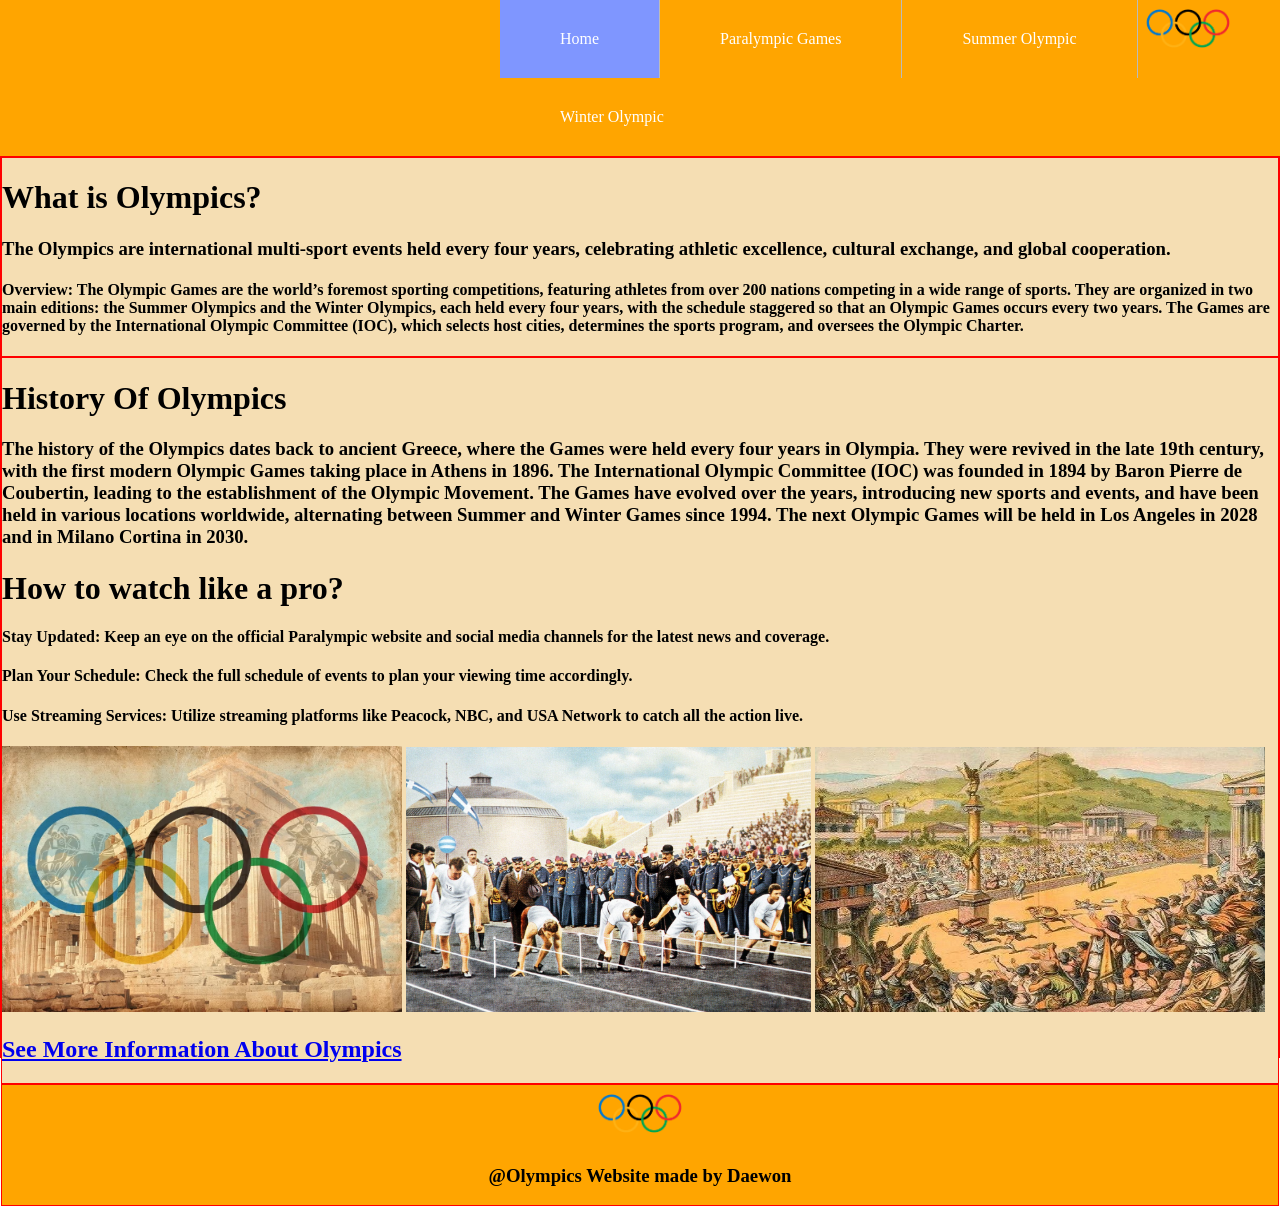
<file: index.html>
<!DOCTYPE html>
<html lang="en">
<head>
    <meta charset="UTF-8">
    <meta name="viewport" content="width=device-width, initial-scale=1.0">
     <link rel="stylesheet" href="style.css">
    <title>Olympics</title>
</head>
<style>
    div {
    border: 1px solid red;}
    body {
  margin: 0;
  padding: 0;
}

   div {
    border: 1px solid red;}
    body {
  margin: 0;
  padding: 0;
}
.container{
        display:grid;
        grid-template-columns: 1fr;
        grid-template-rows: 1fr 5fr 0.5fr;
        height: 100vh;
        grid-template-areas: 
        "logo"
        "body"
        "footer"
        ;
    }
    
        .logo {
            grid-area: logo;
            background-color: wheat
        }
           
        
        .body {
            grid-area: body;
            background-color: wheat;

        }
        .footer {
            grid-area: footer;
            background-color: orange;
            text-align: center;
        }
</style>
<body>
    <ul>
        <img src="olympiclogo.jpg" width="100">
         <li><a class="active"href="index.html">Home</a></li>
        <li><a href="paralympic.html">Paralympic Games</a></li>
        <li><a href="summer.html">Summer Olympic</a></li>
        <li><a href="winter.html">Winter Olympic</a></li>
    </ul>
    <div class="container">
    <div class="logo">
        <b><h1> What is Olympics?</h1></b>
        <h3>The Olympics are international multi-sport events held every four years, celebrating athletic excellence, cultural exchange, and global cooperation.</h3>
        <h4>Overview: The Olympic Games are the world’s foremost sporting competitions, featuring athletes from over 200 nations competing in a wide range of sports. They are organized in two main editions: the Summer Olympics and the Winter Olympics, each held every four years, with the schedule staggered so that an Olympic Games occurs every two years. The Games are governed by the International Olympic Committee (IOC), which selects host cities, determines the sports program, and oversees the Olympic Charter. </h4>
        
    </div>
    <div class="body">
        <h1>History Of Olympics</h1>
       <h3> The history of the Olympics dates back to ancient Greece, where the Games were held every four years in Olympia. They were revived in the late 19th century, with the first modern Olympic Games taking place in Athens in 1896. The International Olympic Committee (IOC) was founded in 1894 by Baron Pierre de Coubertin, leading to the establishment of the Olympic Movement. The Games have evolved over the years, introducing new sports and events, and have been held in various locations worldwide, alternating between Summer and Winter Games since 1994. The next Olympic Games will be held in Los Angeles in 2028 and in Milano Cortina in 2030. </h3>
       <h1> How to watch like a pro?</h1>
        <h4>Stay Updated: Keep an eye on the official Paralympic website and social media channels for the latest news and coverage.</h4>
        <h4>Plan Your Schedule: Check the full schedule of events to plan your viewing time accordingly.</h4>
        <h4>Use Streaming Services: Utilize streaming platforms like Peacock, NBC, and USA Network to catch all the action live.</h4>
         <img src="classicolympic.jpg" width="400">
       <img src="classicrunning.jpg" width="405">
       <img src="olympicgames.jpg" width="450">
       <h2><a href="https://en.wikipedia.org/wiki/Olympic_Games"
       target="_blank">See More Information About Olympics</a></h2>
    </div>
    <div class="footer">
        <img src="olympiclogo.jpg" width="100">
        <h3>@Olympics Website made by Daewon </h3>
    </div>
</body>
    
</body>
</html>
</file>
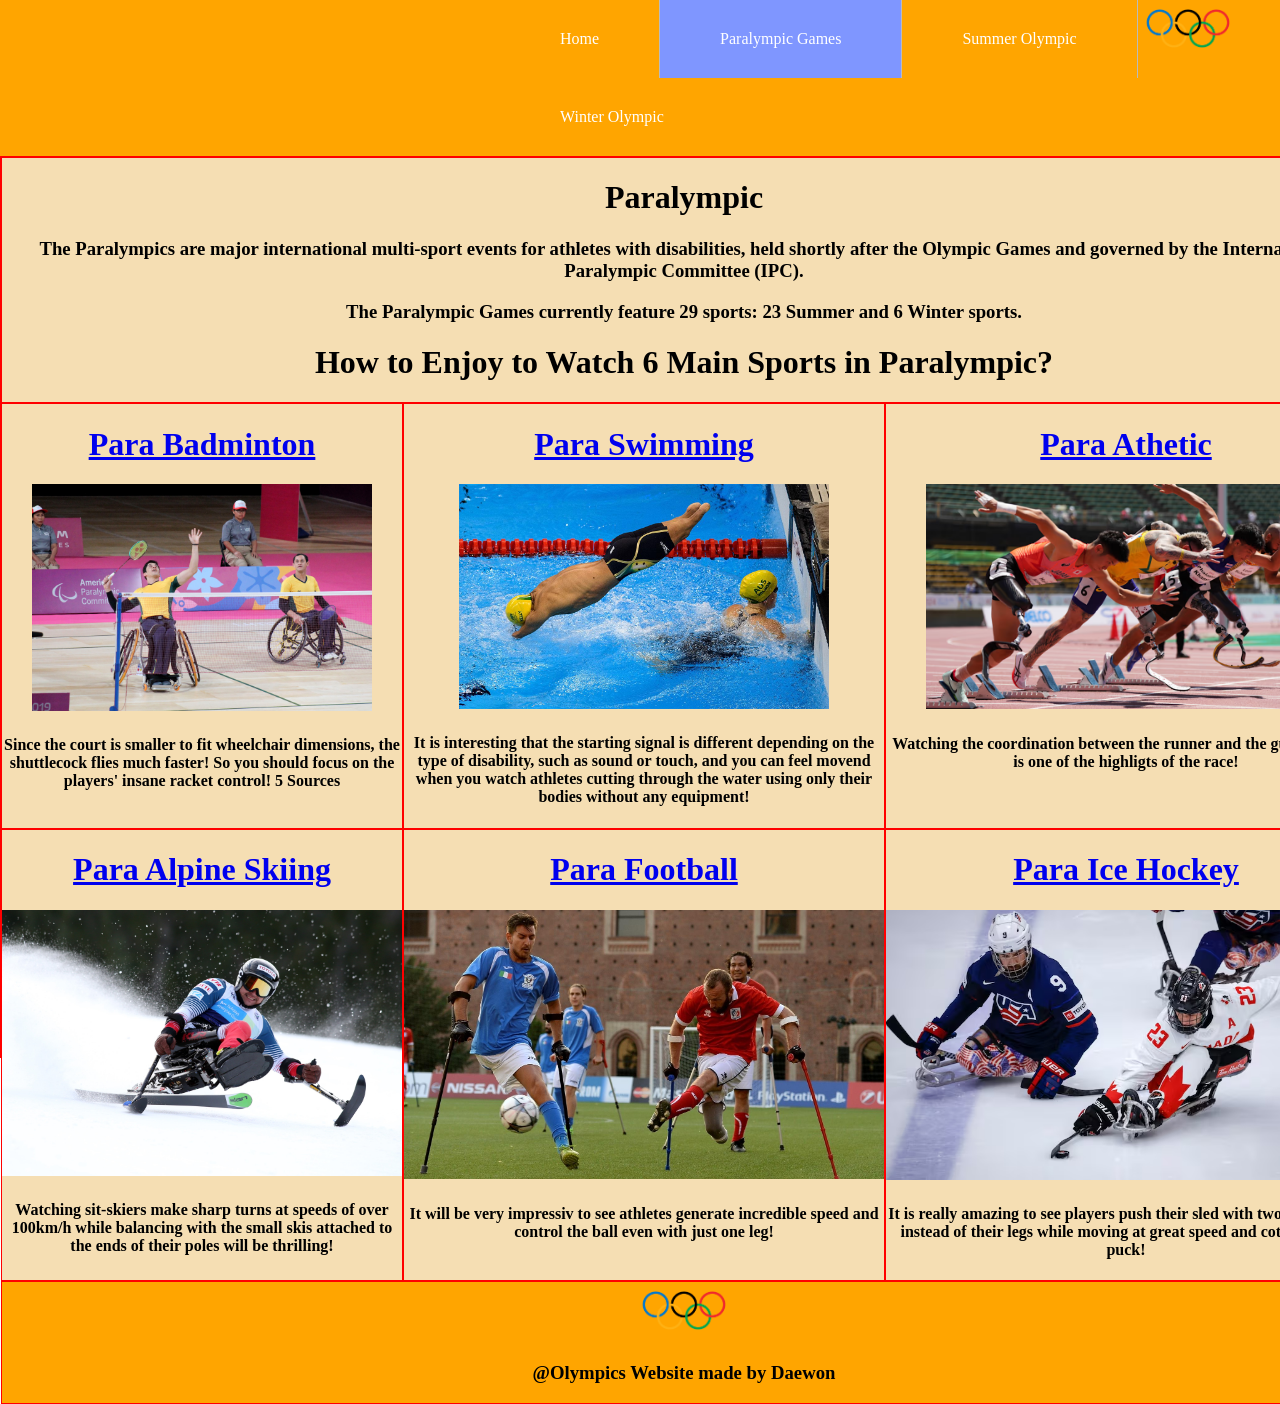
<file: paralympic.html>
<!DOCTYPE html>
<html lang="en">
<head>
    <meta charset="UTF-8">
    <meta name="viewport" content="width=device-width, initial-scale=1.0">
     <link rel="stylesheet" href="style.css">
    <title>Paralympics</title>
    <style>
        div {
    border: 1px solid red;}
    body {
  margin: 0;
  padding: 0;
}
.container{
        display:grid;
        grid-template-columns: repeat(3,1fr);
        grid-template-rows:1.5fr 4fr 4fr 0.5fr;
        height: 100vh;
        grid-template-areas: 
        "logo logo logo"
        "box1 box2 box3"
        "box4 box5 box6"
        "footer footer footer"
        ;
    }
    
        .logo {
            grid-area: logo;
            background-color: wheat;
            text-align: center;
        }
           
        
        .box1 {
            grid-area: box1;
            background-color: wheat;
            text-align: center;

        }
        .box2 { 
            grid-area: box2;
            background-color: wheat;
            text-align: center;
        }
        .box3 {
            grid-area: box3;
            background-color: wheat;
             text-align: center;

        }
        .box4 {
            grid-area: box4;
            background-color: wheat;
             text-align: center;

        }
        .box5 {
            grid-area: box5;
            background-color: wheat;
             text-align: center;

        }
        .box6 {
            grid-area: box6;
            background-color: wheat;
             text-align: center;

        }
        .footer {
            grid-area: footer;
            background-color: orange;
            text-align: center;
}
    
    </style>
<body>
    <ul>
        <img src="olympiclogo.jpg" width="100">
         <li><a href="index.html">Home</a></li>
        <li><a class="active"href="paralympic.html">Paralympic Games</a></li>
        <li><a href="summer.html">Summer Olympic</a></li>
        <li><a href="winter.html">Winter Olympic</a></li>
    </ul>
    <div class="container">
    <div class="logo"> <h1>Paralympic</h1>
        <h3>The Paralympics are major international multi-sport events for athletes with disabilities, held shortly after the Olympic Games and governed by the International Paralympic Committee (IPC).</h3>
        <h3> The Paralympic Games currently feature 29 sports: 23 Summer and 6 Winter sports.</h3>
        <h1> How to Enjoy to Watch 6 Main Sports in Paralympic?</h1>
    </div>
    <div class="box1">
     <h1><a href="https://www.paralympic.org/badminton"
       target="_blank">Para Badminton</a></h1>
        <img src="parabadminton.jpg" width="340">
    <h4> Since the court is smaller to fit wheelchair dimensions, the shuttlecock flies much faster! So you should focus on the players' insane racket control!


5 Sources</h4>
    </div>
    <div class="box2">
        <h1><a href="https://www.paralympic.org/swimming"
       target="_blank">Para Swimming</a></h1>
               <img src="paraswimming.jpg" width="370">
               <h4>It is interesting that the starting signal is different depending on the type of disability, such as sound or touch, and you can feel movend when you watch athletes cutting through the water using only their bodies without any equipment! </h4>
    </div>
    <div class="box3"><h1><a href="https://athletics.ca/get-involved/para-athletics/"
       target="_blank">Para Athetic</a></h1>
    <img src="paraathetic.jpg" width="400">
    <h4>Watching the coordination between the runner and the guide runner is one of the highligts of the race!</h4>
</div>
    <div class="box4"> <h1><a href="https://www.paralympic.org/alpine-skiing"
       target="_blank">Para Alpine Skiing</a></h1>
       <img src="paraalpineskiing.jpg" width="400">
       <h4>Watching sit-skiers make sharp turns at speeds of over 100km/h while balancing with the small skis attached to the ends of their poles will be thrilling!</h4>
    </div>
    <div class="box5">
        <h1><a href="https://www.parafootball.com/"
       target="_blank">Para Football</a></h1>
       <img src="parafootball.jpg" width="480">
       <h4>It will be very impressiv to see athletes generate incredible speed and control the ball even with just one leg!</h4>
    </div>
    <div class="box6">
        <h1><a href="https://paralympic.ca/sport/para-ice-hockey/"
       target="_blank">Para Ice Hockey</a></h1>
       <img src="paraicehpckey.jpg" width="480">
       <h4>It is really amazing to see players push their sled with two short sticks instead of their legs while moving at great speed and cotrolling the puck!</h4>
    </div>
    <div class="footer">
        <img src="olympiclogo.jpg" width="100">
        <h3>@Olympics Website made by Daewon </h3>
    </div>
</body>
</html>
</file>
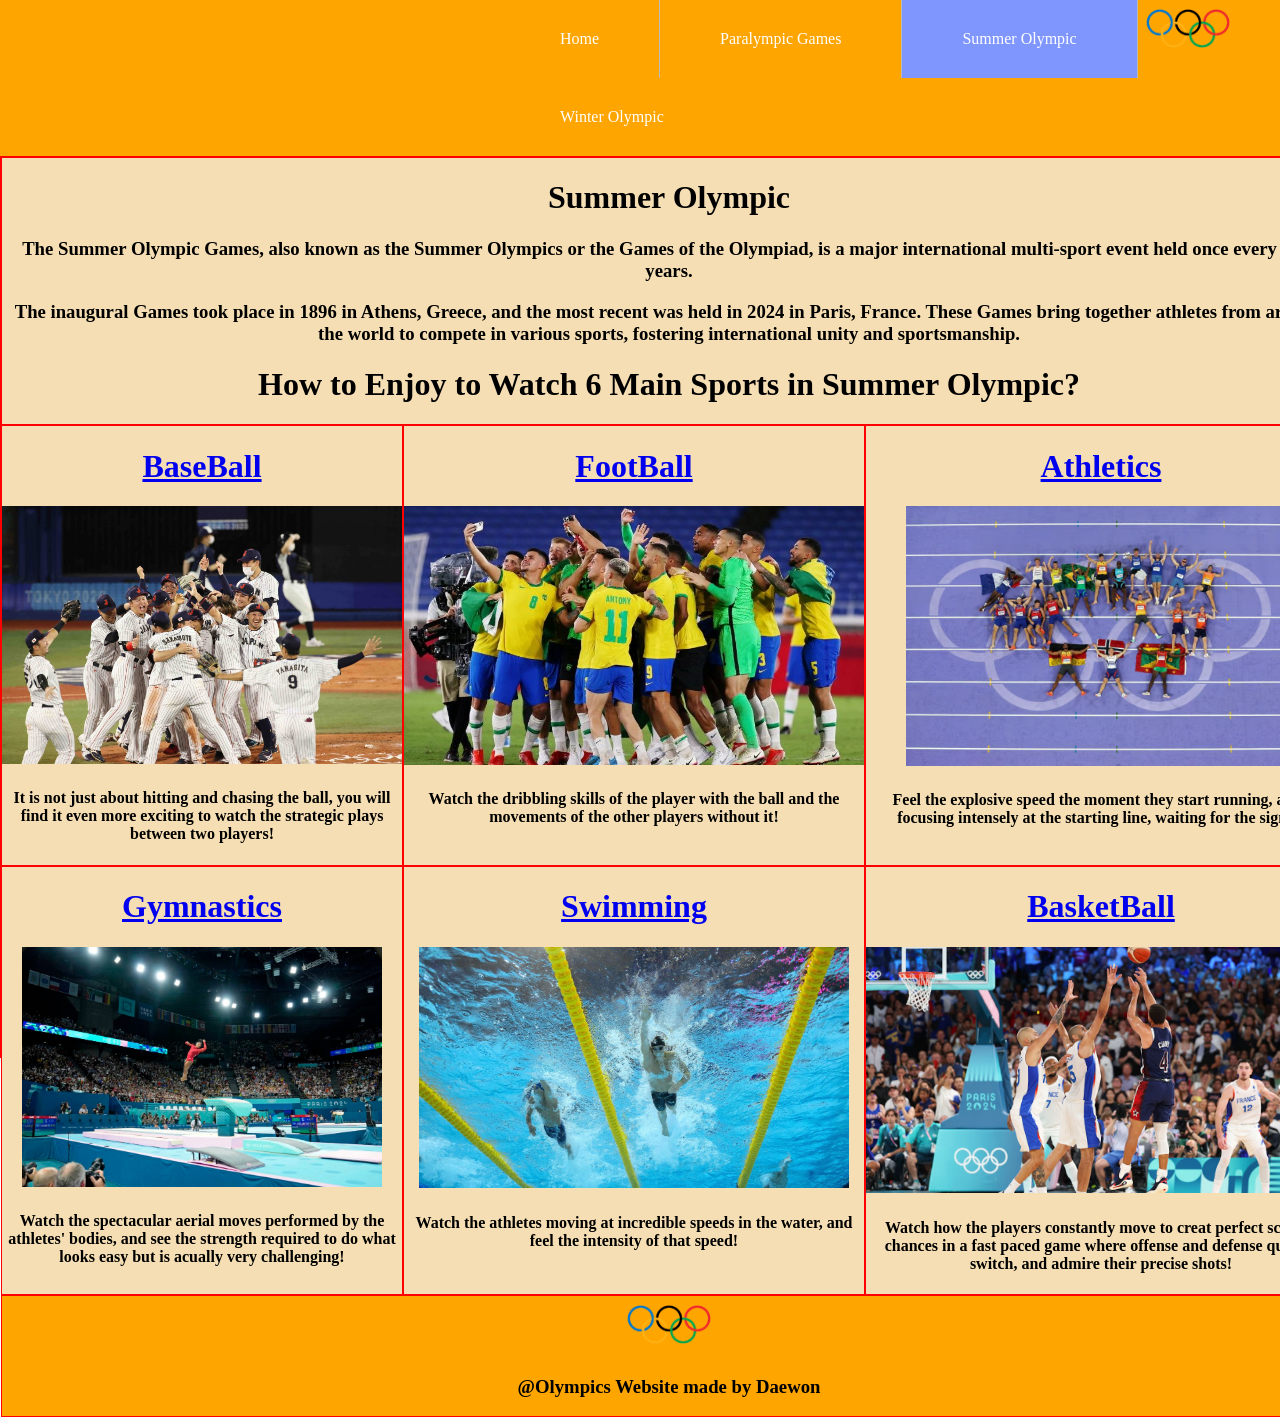
<file: summer.html>
<!DOCTYPE html>
<html lang="en">
<head>
    <meta charset="UTF-8">
    <meta name="viewport" content="width=device-width, initial-scale=1.0">
    <link rel="stylesheet" href="style.css">
    <title>Summer Olympics</title>
    <style>
        div {
    border: 1px solid red;}
    body {
  margin: 0;
  padding: 0;
}
.container{
        display:grid;
        grid-template-columns: repeat(3,1fr);
        grid-template-rows:1.5fr 4fr 4fr 0.5fr;
        height: 100vh;
        grid-template-areas: 
        "header header header"
        "box1 box2 box3"
        "box4 box5 box6"
        "footer footer footer"
        ;
    }
    
        .header {
            grid-area: header;
            background-color: wheat;
            text-align: center;
        }
           
        
        .box1 {
            grid-area: box1;
            background-color: wheat;
            text-align: center;

        }
        .box2 { 
            grid-area: box2;
            background-color: wheat;
            text-align: center;
        }
        .box3 {
            grid-area: box3;
            background-color: wheat;
             text-align: center;

        }
        .box4 {
            grid-area: box4;
            background-color: wheat;
             text-align: center;

        }
        .box5 {
            grid-area: box5;
            background-color: wheat;
             text-align: center;

        }
        .box6 {
            grid-area: box6;
            background-color: wheat;
             text-align: center;

        }
        .footer {
            grid-area: footer;
            background-color: orange;
            text-align: center;
}
    </style>
</head>
<body>
    <ul>
        <img src="olympiclogo.jpg" width="100">
         <li><a href="index.html">Home</a></li>
        <li><a href="paralympic.html">Paralympic Games</a></li>
        <li><a class="active"href="summer.html">Summer Olympic</a></li>
        <li><a href="winter.html">Winter Olympic</a></li>
    </ul>
    
</body>
<div class="container">
    <div class="header">
        <h1>Summer Olympic</h1>
        <h3>The Summer Olympic Games, also known as the Summer Olympics or the Games of the Olympiad, is a major international multi-sport event held once every four years.</h3>
        <h3>The inaugural Games took place in 1896 in Athens, Greece, and the most recent was held in 2024 in Paris, France. These Games bring together athletes from around the world to compete in various sports, fostering international unity and sportsmanship.</h3>
        <h1>How to Enjoy to Watch 6 Main Sports in Summer Olympic?</h1>
    </div>
    <div class="box1">
       <h1><a href="https://en.wikipedia.org/wiki/Baseball_at_the_Summer_Olympics"
       target="_blank">BaseBall</a></h1>
       <img src="baseball.jpg" width="400">
       <h4>It is not just about hitting and chasing the ball, you will find it even more exciting to watch the strategic plays between two players!</h4>
    </div>
    <div class="box2">
         <h1><a href="https://en.wikipedia.org/wiki/Football_at_the_Summer_Olympics" 
       target="_blank">FootBall</a></h1>
       <img src="soccer.jpg" width="460">
       <h4>Watch the dribbling skills of the player with the ball and the movements of the other players without it! </h4>
    </div>
    <div class="box3">
        <h1><a href="https://en.wikipedia.org/wiki/Athletics_at_the_Summer_Olympics"
       target="_blank">Athletics</a></h1>
       <img src="athletic.jpg" width="390">
       <h4>Feel the explosive speed the moment they start running, after focusing intensely at the starting line, waiting for the signal!</h4>
    </div>
    <div class="box4">
         <h1><a href="https://en.wikipedia.org/wiki/Gymnastics_at_the_2024_Summer_Olympics"
       target="_blank">Gymnastics</a></h1>
       <img src="gymnastics.jpg" width="360">
       <h4>Watch the spectacular aerial moves performed by the athletes' bodies, and see the strength required to do what looks easy but is acually very challenging!</h4>
    </div>
    <div class="box5">
         <h1><a href="https://en.wikipedia.org/wiki/Swimming_at_the_Summer_Olympics"
       target="_blank">Swimming</a></h1>
       <img src="swimming.jpg" width="430">
       <h4>Watch the athletes moving at incredible speeds in the water, and feel the intensity of that speed!</h4>
    </div>
    <div class="box6">
        <h1><a href="https://en.wikipedia.org/wiki/Basketball_at_the_Summer_Olympics"
       target="_blank">BasketBall</a></h1>
       <img src="basketball.jpg" width="470">
       <h4>Watch how the players constantly move to creat perfect scoring chances in a fast paced game where offense and defense quickly switch, and admire their precise shots!</h4>
    </div>
    <div class="footer">
        <img src="olympiclogo.jpg" width="100">
        <h3>@Olympics Website made by Daewon</h3>
    </div>
</div>
</html>
</file>
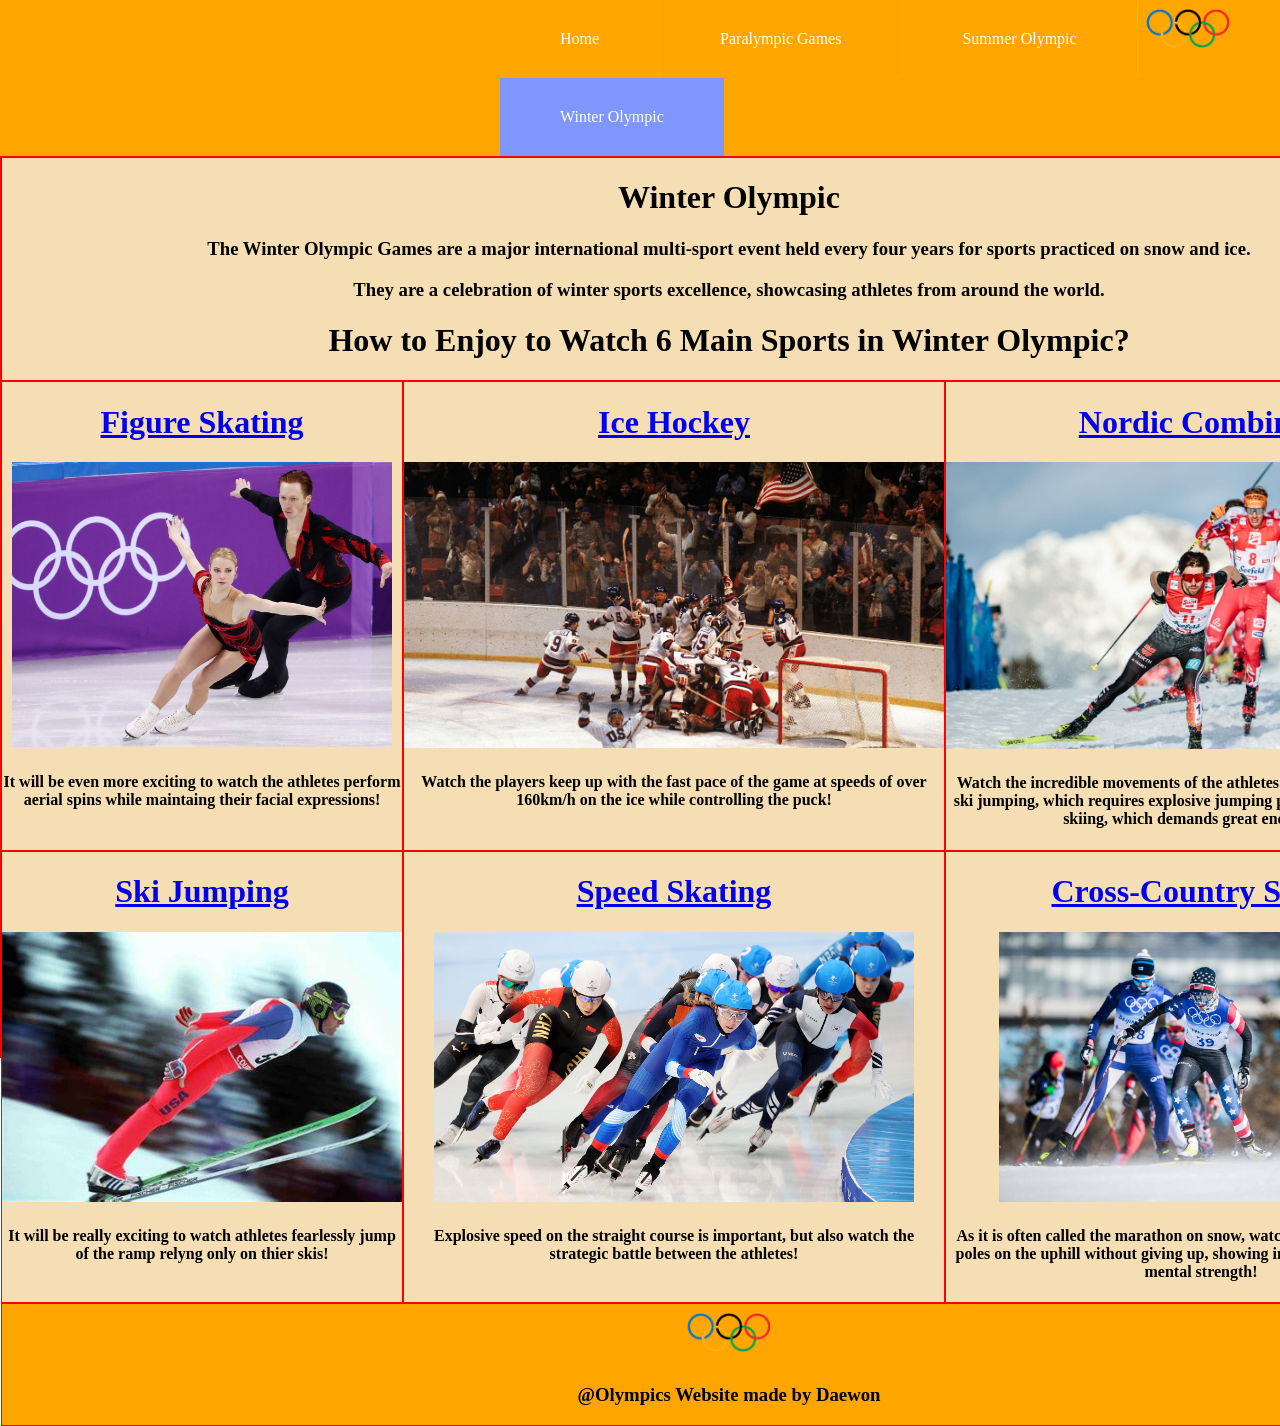
<file: winter.html>
<!DOCTYPE html>
<html lang="en">
<head>
    <meta charset="UTF-8">
    <meta name="viewport" content="width=device-width, initial-scale=1.0">
    <link rel="stylesheet" href="style.css">
    <title>Winter Olympics</title>
</head>
<style>
    div {
    border: 1px solid red;}
    body {
  margin: 0;
  padding: 0;
    }
    .container {
        display:grid;
        grid-template-columns: repeat(3,1fr);
        grid-template-rows:1.5fr 4fr 4fr 0.5fr;
        height: 100vh;
        grid-template-areas: 
        "header header header"
        "box1 box2 box3"
        "box4 box5 box6"
        "footer footer footer"
        ;
    }
     .header {
        grid-area: header;
        background-color: wheat;
        text-align: center;
     }
     .box1 {
        grid-area: box1;
        background-color: wheat;
        text-align: center;
     }
     .box2 {
        grid-area: box2;
        background-color: wheat;
        text-align: center;
     }
     .box3 {
        grid-area: box3;
        background-color: wheat;
        text-align: center;
     }
     .box4 {
        grid-area: box4;
        background-color: wheat;
        text-align: center;
     }
     .box5 {
        grid-area: box5;
        background-color: wheat;
        text-align: center;
     }
     .box6 {
        grid-area: box6;
        background-color: wheat;
        text-align: center;
     }
     .footer {
        grid-area: footer;
        background-color: orange;
        text-align: center;
     }
</style>
<body>
    <ul>
        <img src="olympiclogo.jpg" width="100">
         <li><a href="index.html">Home</a></li>
        <li><a href="paralympic.html">Paralympic Games</a></li>
        <li><a href="summer.html">Summer Olympic</a></li>
        <li><a class="active"href="winter.html">Winter Olympic</a></li>
    </ul>
    
</body> 
<div class="container">
    <div class="header">
        <h1>Winter Olympic</h1>
        <h3>The Winter Olympic Games are a major international multi-sport event held every four years for sports practiced on snow and ice.</h3>
        <h3>They are a celebration of winter sports excellence, showcasing athletes from around the world.</h3>
        <h1>How to Enjoy to Watch 6 Main Sports in Winter Olympic?</h1>
    </div>
    <div class="box1">
        <h1><a href="https://en.wikipedia.org/wiki/Figure_skating_at_the_Olympic_Games"
       target="_blank">Figure Skating</a></h1>
       <img src="figureskating.jpg" width="380">
    <h4>It will be even more exciting to watch the athletes perform aerial spins while maintaing their facial expressions!</h4> </div>
    <div class="box2">
        <h1><a href="https://en.wikipedia.org/wiki/Ice_hockey_at_the_Olympic_Games"
       target="_blank">Ice Hockey</a></h1>
       <img src="icehockey.jpg" width="540">
       <h4>Watch the players keep up with the fast pace of the game at speeds of over 160km/h on the ice while controlling the puck!</h4>
    </div>
    <div class="box3">
        <h1><a href="https://en.wikipedia.org/wiki/Nordic_combined"
       target="_blank">Nordic Combined</a></h1>
       <img src="nordiccombined.jpg" width="510">
       <h4>Watch the incredible movements of the athletes who must perform both ski jumping, which requires explosive jumping power, and cross-country skiing, which demands great endurance! </h4>
    </div>
    <div class="box4">
        <h1><a href="https://en.wikipedia.org/wiki/Ski_jumping_at_the_Winter_Olympics"
       target="_blank">Ski Jumping</a></h1>
       <img src="skijumping.jpg" width="400">
       <h4>It will be really exciting to watch athletes fearlessly jump of the ramp relyng only on thier skis!</h4>
    </div>
    <div class="box5">
        <h1><a href="https://en.wikipedia.org/wiki/Speed_skating_at_the_Winter_Olympics"
       target="_blank">Speed Skating</a></h1>
       <img src="speedskating.jpg" width="480">
       <h4>Explosive speed on the straight course is important, but also watch the strategic battle between the athletes!</h4>
    </div>
    <div class="box6">
        <h1><a href="https://en.wikipedia.org/wiki/Cross-country_skiing_at_the_Winter_Olympics"
       target="_blank">Cross-Country Skiing</a></h1>
       <img src="crosscountry.jpg" width="405">
       <h4>As it is often called the marathon on snow, watch the athletes push their poles on the uphill without giving up, showing incredible endurance and mental strength!</h4>
    </div>
    <div class="footer">
        <img src="olympiclogo.jpg" width="100">
        <h3>@Olympics Website made by Daewon</h3>
    </div>
</div>
</html>
</file>
<file: style.css>
body {
  margin: 0;
  padding: 0;
}
ul {
  list-style-type: none;
  margin: 0;
  padding: 0;
  padding-left: 500px;
  overflow: hidden;
  background-color: orange
}

ul li {
  float: left;
  border-right:1px solid #bbbbbb;
}

ul li:last-child {
  border-right: none;
}

ul li a {
  display: block;
  color: white;
  text-align: center;
  padding: 30px 60px;
  text-decoration: none;
}

ul li a:hover:not(.active) {
  background-color: rgb(127, 150, 255);
}

ul li a.active {
  background-color: rgb(127, 150, 255);
    font-family: Georgia, 'Times New Roman', Times, serif;
}
</file>
